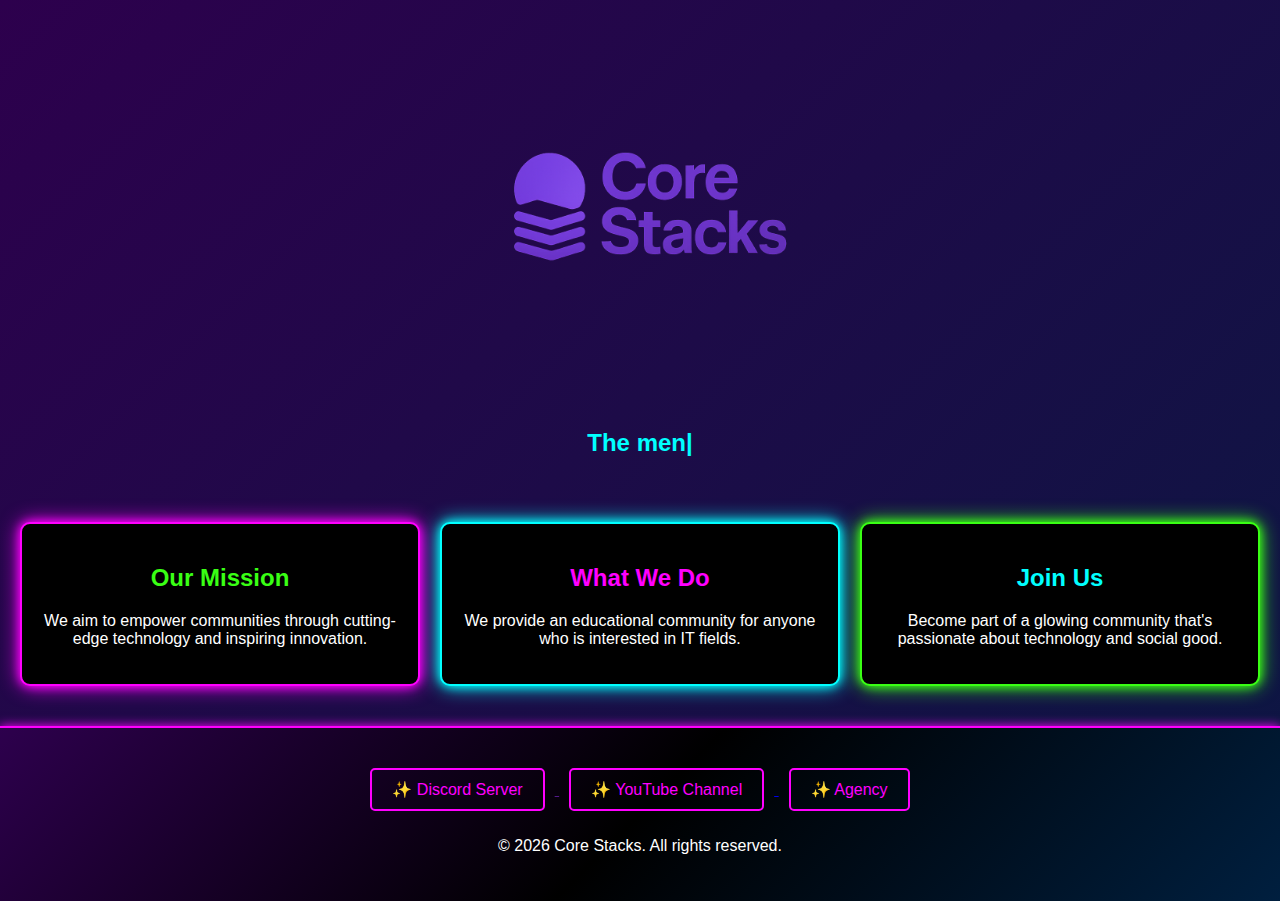
<file: index.html>
<!DOCTYPE html>
<html lang="en">
<head>
  <meta charset="UTF-8" />
  <meta name="viewport" content="width=device-width, initial-scale=1.0" />
  <title>Core Stacks</title>
  <link rel="stylesheet" href="styles.css" />
  <link rel="icon" type="image/png" href="core stacks.png" />
</head>
<body>
  <header class="hero">
    <img  width="400px" height="400px" src="core stacks png.png" alt="Core Stacks Logo" />
    <h2 class="neon-text blue typing-text" id="typed-text"></h2>
  </header>

  <section class="cards">
    <div class="card border-pink shadow-pink">
      <h2 class="neon-text green">Our Mission</h2>
      <p>We aim to empower communities through cutting-edge technology and inspiring innovation.</p>
    </div>

    <div class="card border-blue shadow-blue">
      <h2 class="neon-text pink">What We Do</h2>
      <p>We provide an educational community for anyone who is interested in IT fields.</p>
    </div>

    <div class="card border-green shadow-green">
      <h2 class="neon-text blue">Join Us</h2>
      <p>Become part of a glowing community that's passionate about technology and social good.</p>
    </div>
  </section>

  <footer class="footer">
    <a href="">
      <button class="neon-button pink">✨ Discord Server</button>
    </a>

    <a href="https://www.youtube.com/channel/UCiHPwTdcSp3aQcp_buWVspQ">
      <button class="neon-button pink">✨ YouTube Channel</button>
    </a>

    <a href="Agency.html">
     <button class="neon-button pink">✨ Agency</button>
    </a>
    <p>© 2026 Core Stacks. All rights reserved.</p>
  </footer>

  <script src="script.js"></script>
</body>
</html>
</file>
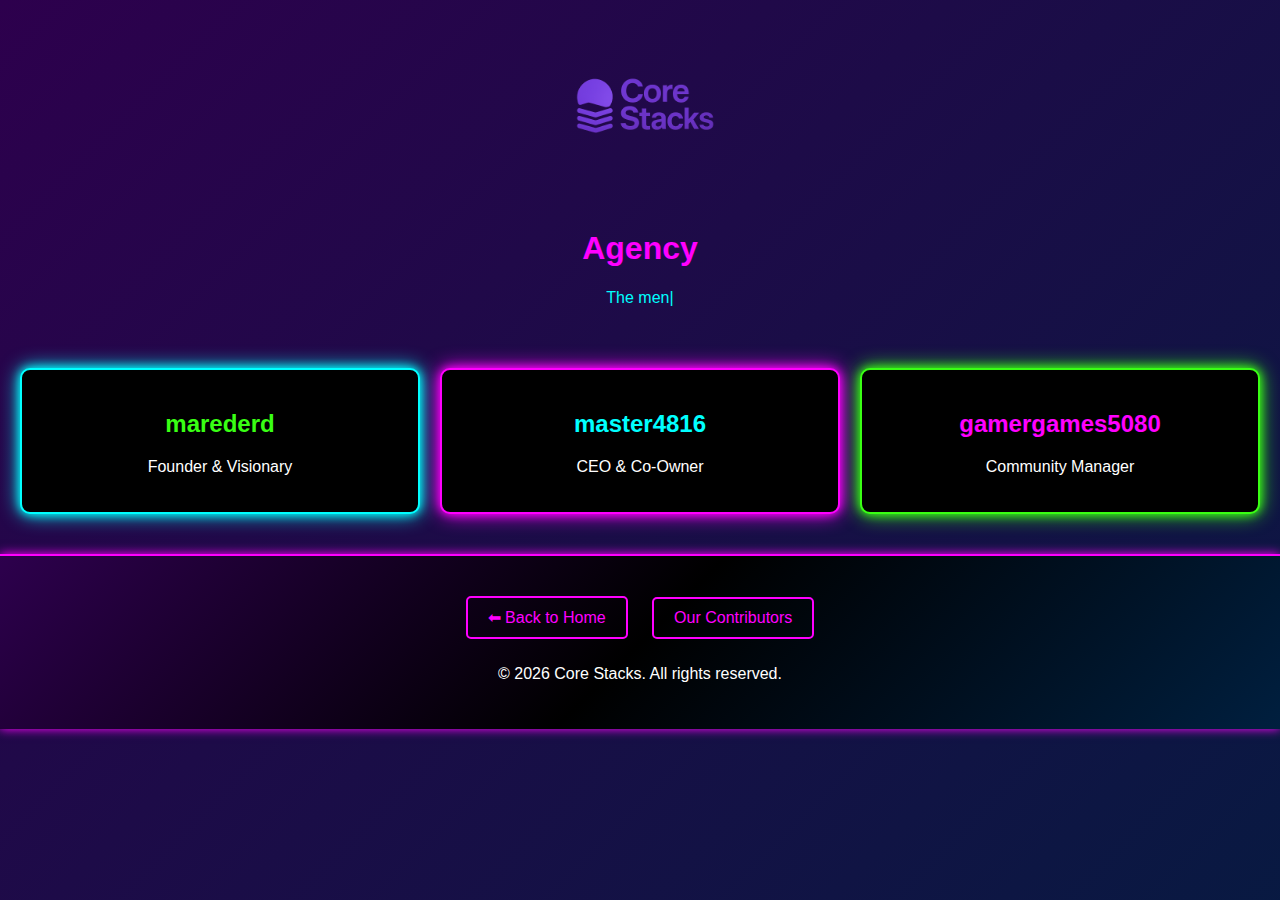
<file: Agency.html>
<!DOCTYPE html>
<html lang="en">
<head>
  <meta charset="UTF-8" />
  <meta name="viewport" content="width=device-width, initial-scale=1.0" />
  <title>Agency - Core Stacks</title>
  <link rel="stylesheet" href="styles.css" />
  <link rel="icon" type="image/png" href="core stacks.png" />
</head>
<body>
  <header class="hero">
    <a href="index.html">
      <img width="200" src="core stacks png.png" alt="Core Stacks Logo" />
    </a>
    <h1 class="neon-text pink">Agency</h1>
    <p class="neon-text blue typing-text" id="typed-text"></p>
  </header>

  <section class="cards">
    <div class="card border-blue shadow-blue">
      <h2 class="neon-text green">marederd</h2>
      <p>Founder & Visionary</p>
    </div>

    <div class="card border-pink shadow-pink">
      <h2 class="neon-text blue">master4816</h2>
      <p>CEO & Co-Owner</p>
    </div>

    <div class="card border-green shadow-green">
      <h2 class="neon-text pink">gamergames5080</h2>
      <p>Community Manager</p>
    </div>

  </section>

  <footer class="footer">
    <a href="index.html"> <button class="neon-button pink">⬅ Back to Home</button></a>
    <a href="Contributors.html"> <button class="neon-button pink">Our Contributors</button></a>
    <p>© 2026 Core Stacks. All rights reserved.</p>
  </footer>

  <script src="script.js"></script>
</body>
</html>
</file>
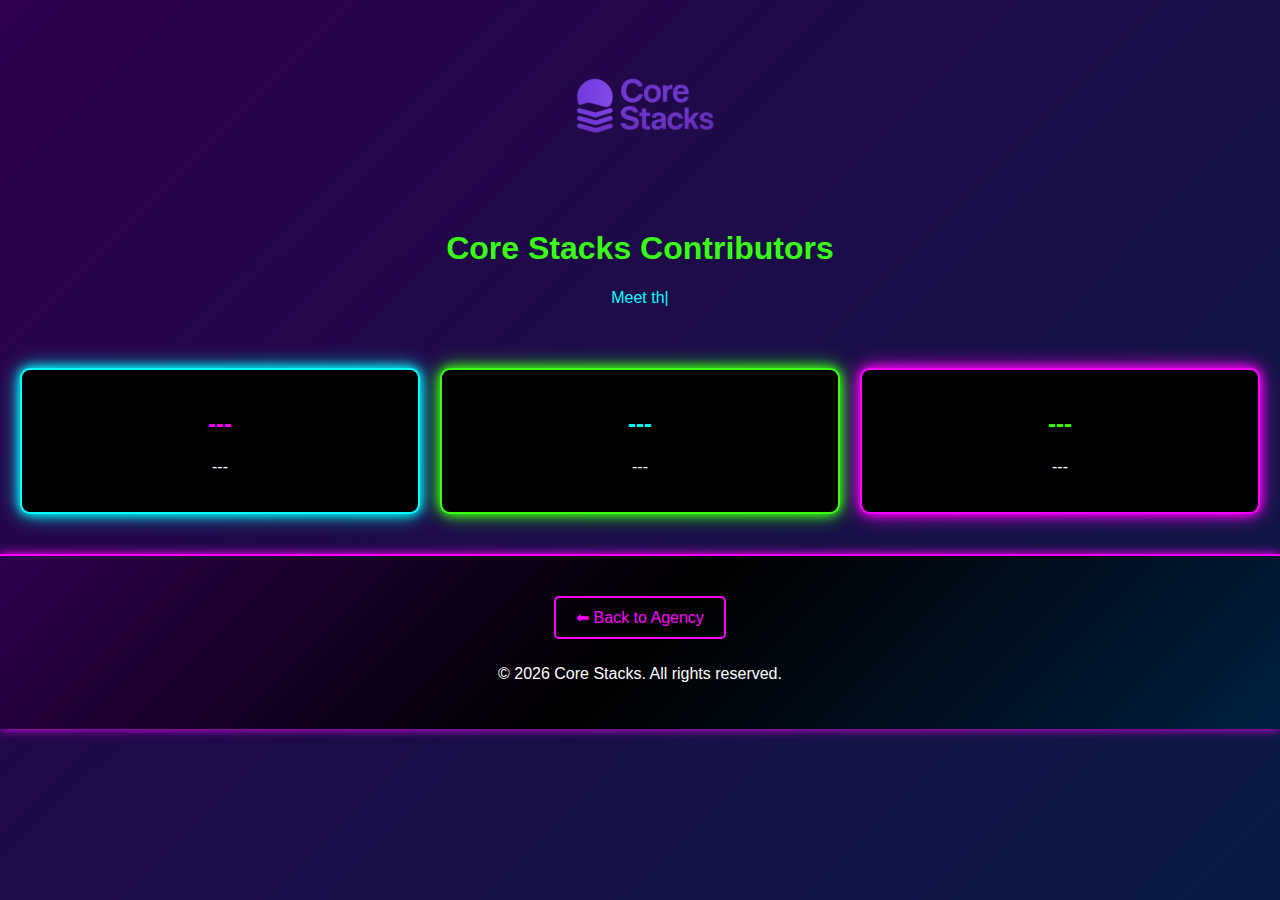
<file: Contributors.html>
<!DOCTYPE html>
<html lang="en">
<head>
  <meta charset="UTF-8" />
  <meta name="viewport" content="width=device-width, initial-scale=1.0" />
  <title>Contributors - Core Stacks</title>
  <link rel="stylesheet" href="styles.css" />
  <link rel="icon" type="image/png" href="core stacks.png" />
</head>
<body>
  <header class="hero">
    <a href="index.html">
      <img width="200" src="core stacks png.png" alt="Core Stacks Logo" />
    </a>
    <h1 class="neon-text green">Core Stacks Contributors</h1>
    <p class="neon-text blue typing-text" id="typed-text"></p>
  </header>

  <section class="cards">
    <div class="card border-blue shadow-blue">
      <h2 class="neon-text pink">---</h2>
      <p>---</p>
    </div>

    <div class="card border-green shadow-green">
      <h2 class="neon-text blue">---</h2>
      <p>---</p>
    </div>

    <div class="card border-pink shadow-pink">
      <h2 class="neon-text green">---</h2>
      <p>---</p>
    </div>


    <!-- Add more team members here -->
  </section>

  <footer class="footer">
    <a href="Agency.html"> <button class="neon-button pink">⬅ Back to Agency</button></a>
    <p>© 2026 Core Stacks. All rights reserved.</p>
  </footer>

  <script src="script.js"></script>
</body>
</html>
</file>
<file: styles.css>
/* Reset & Body */
body {
  margin: 0;
  font-family: 'Segoe UI', sans-serif;
  color: white;
  text-align: center;
  background: linear-gradient(-45deg, #2d004d, #000000, #001f3f, #2d004d);
  background-size: 400% 400%;
  animation: neonBackground 15s ease infinite;
}

@keyframes neonBackground {
  0% { background-position: 0% 50%; }
  50% { background-position: 100% 50%; }
  100% { background-position: 0% 50%; }
}

/* Header */
.hero {
  padding: 5px 20px;
}

/* Logo Glow Animation */
.logo {
  filter: drop-shadow(0 0 10px #ff00ff) drop-shadow(0 0 20px #ff00ff);
  animation: glow 2s ease-in-out infinite alternate;
}

@keyframes glow {
  from {
    filter: drop-shadow(0 0 5px #ff00ff) drop-shadow(0 0 10px #ff00ff);
  }
  to {
    filter: drop-shadow(0 0 15px #ff00ff) drop-shadow(0 0 30px #ff00ff);
  }
}

/* Neon Text Colors */
.neon-text.pink { color: #ff00ff; }
.neon-text.blue { color: #00ffff; }
.neon-text.green { color: #39ff14; }

/* Typing Effect */
.typing-text::after {
  content: "|";
  animation: blink 1s infinite;
  color: #00ffff;
}

@keyframes blink {
  0%, 100% { opacity: 1; }
  50% { opacity: 0; }
}

/* Card Container */
.cards {
  display: grid;
  grid-template-columns: repeat(auto-fit, minmax(280px, 1fr));
  gap: 20px;
  padding: 40px 20px;
}

/* Card */
.card {
  background-color: #000;
  padding: 20px;
  border-radius: 10px;
  border: 2px solid white;
  box-shadow: 0 0 15px rgba(255, 255, 255, 0.2);
  transition: transform 0.3s, box-shadow 0.3s;
}
.card:hover {
  transform: scale(1.03);
  box-shadow: 0 0 25px #ffffff33, 0 0 40px currentColor;
}

/* Neon Borders */
.border-pink { border-color: #ff00ff; }
.border-blue { border-color: #00ffff; }
.border-green { border-color: #39ff14; }

/* Neon Shadows */
.shadow-pink { box-shadow: 0 0 10px #ff00ff, 0 0 20px #ff00ff; }
.shadow-blue { box-shadow: 0 0 10px #00ffff, 0 0 20px #00ffff; }
.shadow-green { box-shadow: 0 0 10px #39ff14, 0 0 20px #39ff14; }

/* Footer */
.footer {
  padding: 30px 20px;
  border-top: 2px solid #ff00ff;
  box-shadow: 0 0 10px #ff00ff;
  background: linear-gradient(135deg, #2d004d, #000000, #001f3f);
}

/* Neon Button */
.neon-button {
  font-size: 1rem;
  padding: 10px 20px;
  border: 2px solid;
  border-radius: 5px;
  background: transparent;
  color: white;
  cursor: pointer;
  margin: 10px;
  position: relative;
  overflow: hidden;
  transition: all 0.3s ease;
}
.neon-button.pink {
  border-color: #ff00ff;
  color: #ff00ff;
}
.neon-button.pink:hover {
  background-color: #ff00ff;
  color: black;
  box-shadow: 0 0 10px #ff00ff, 0 0 20px #ff00ff, 0 0 40px #ff00ff;
}

.ripple {
  position: absolute;
  width: 0;
  height: 0;
  background: rgba(255, 255, 255, 0.3);
  border-radius: 50%;
  transform: scale(1);
  animation: ripple 0.6s linear;
  pointer-events: none;
}

@keyframes ripple {
  to {
    width: 200%;
    height: 200%;
    opacity: 0;
  }
}
</file>
